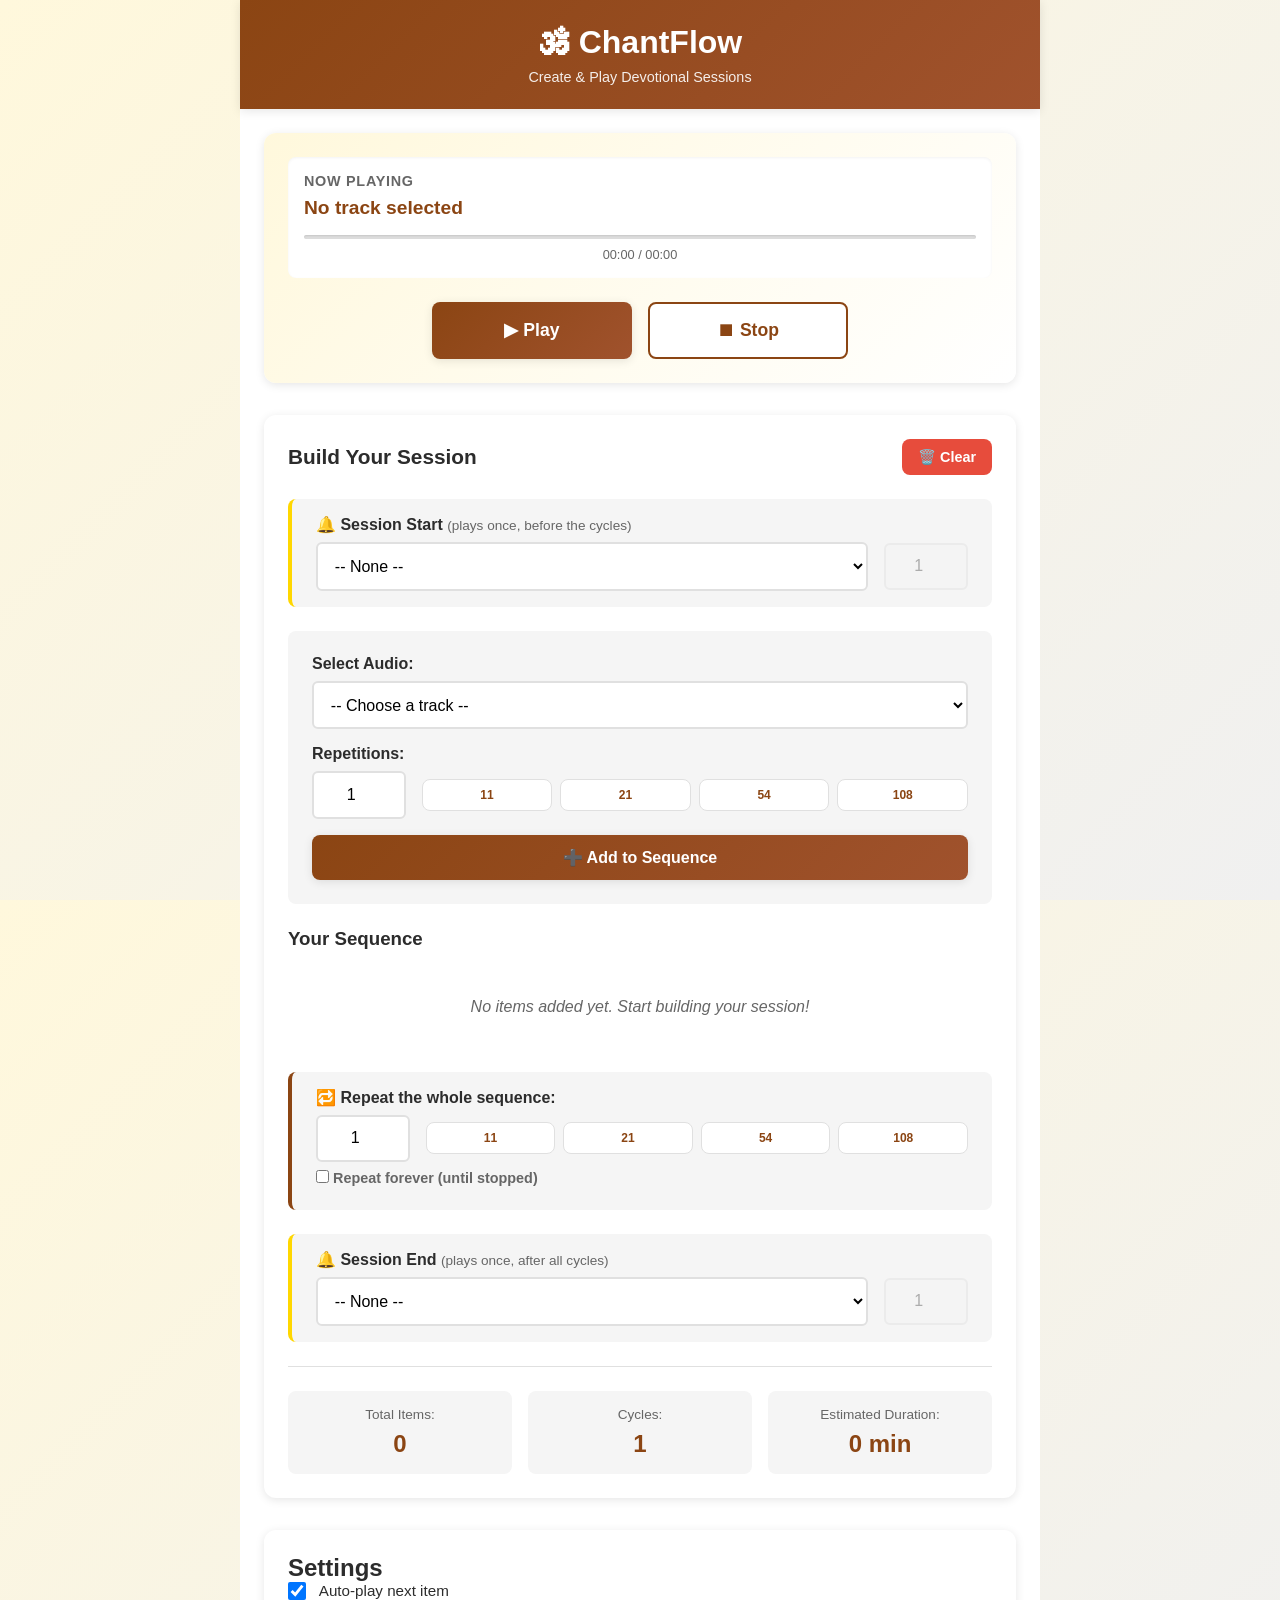
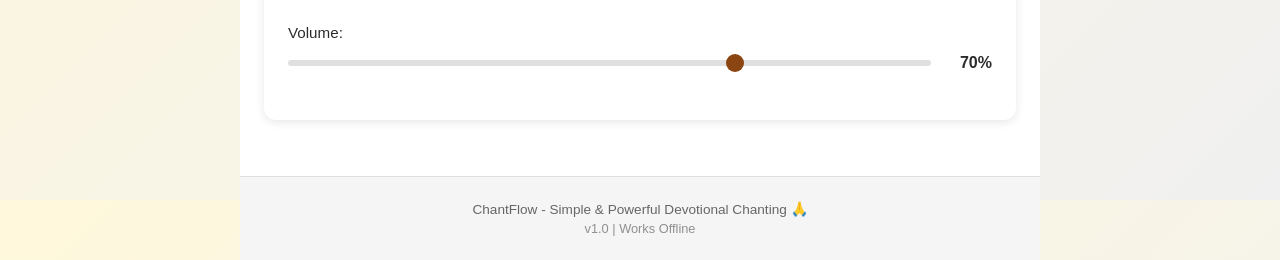
<file: index.html>
<!DOCTYPE html>
<html lang="en">
<head>
    <meta charset="UTF-8">
    <meta name="viewport" content="width=device-width, initial-scale=1.0">
    <meta name="description" content="ChantFlow - Create and play customized devotional chanting sessions">
    <meta name="theme-color" content="#8B4513">
    <meta name="apple-mobile-web-app-capable" content="yes">
    <meta name="apple-mobile-web-app-status-bar-style" content="black-translucent">
    
    <title>🕉 ChantFlow - Devotional Chant Player</title>
    
    <link rel="manifest" href="manifest.json">
    <link rel="icon" type="image/png" sizes="192x192" href="data:image/svg+xml,<svg xmlns='http://www.w3.org/2000/svg' viewBox='0 0 192 192'><rect fill='%238B4513' width='192' height='192'/><text x='50%' y='50%' font-size='100' text-anchor='middle' dy='.3em' fill='%23FFD700'>🕉</text></svg>">
    <link rel="apple-touch-icon" href="data:image/svg+xml,<svg xmlns='http://www.w3.org/2000/svg' viewBox='0 0 180 180'><rect fill='%238B4513' width='180' height='180'/><text x='50%' y='50%' font-size='90' text-anchor='middle' dy='.3em' fill='%23FFD700'>🕉</text></svg>">
    
    <link rel="stylesheet" href="styles.css">
</head>
<body>
    <div class="app-container">
        <!-- Header -->
        <header class="app-header">
            <div class="header-content">
                <h1 class="app-title">🕉 ChantFlow</h1>
                <p class="app-subtitle">Create & Play Devotional Sessions</p>
            </div>
            <button id="installBtn" class="install-btn" style="display: none;">
                📲 Install App
            </button>
        </header>

        <!-- Main Content -->
        <main class="app-main">
            <!-- Player Section -->
            <section class="player-section">
                <div class="player-status">
                    <div class="current-item">
                        <h3>Now Playing</h3>
                        <p id="currentTrack">No track selected</p>
                        <p id="sessionInfo" class="session-info"></p>
                        <p id="cycleInfo" class="cycle-info"></p>
                    </div>
                    <div class="progress-container">
                        <div id="progressBar" class="progress-bar"></div>
                        <p id="timeDisplay" class="time-display">00:00 / 00:00</p>
                    </div>
                </div>
                
                <audio id="audioPlayer"></audio>

                <!-- Player Controls -->
                <div class="player-controls">
                    <button id="playBtn" class="btn btn-large btn-primary">
                        ▶ Play
                    </button>
                    <button id="pauseBtn" class="btn btn-large btn-secondary" style="display: none;">
                        ⏸ Pause
                    </button>
                    <button id="stopBtn" class="btn btn-large btn-secondary">
                        ⏹ Stop
                    </button>
                </div>
            </section>

            <!-- Sequence Builder Section -->
            <section class="builder-section">
                <div class="section-header">
                    <h2>Build Your Session</h2>
                    <button id="clearAllBtn" class="btn btn-small btn-danger" title="Clear all items">
                        🗑️ Clear
                    </button>
                </div>

                <!-- Plays once, before the repeated sequence -->
                <div class="edge-slot">
                    <label for="startTrackSelect">🔔 Session Start <span class="edge-hint">(plays once, before the cycles)</span></label>
                    <div class="edge-row">
                        <select id="startTrackSelect">
                            <option value="">-- None --</option>
                        </select>
                        <input type="number" id="startRepetitions" min="1" max="108" value="1" disabled title="Repetitions" aria-label="Start repetitions">
                    </div>
                </div>

                <div class="track-selector">
                    <label for="trackSelect">Select Audio:</label>
                    <select id="trackSelect">
                        <option value="">-- Choose a track --</option>
                    </select>
                    
                    <label for="repetitionCount">Repetitions:</label>
                    <div class="repeat-input">
                        <input type="number" id="repetitionCount" min="1" max="1008" value="1">
                        <div class="quick-buttons" data-target="repetitionCount">
                            <button class="btn btn-tiny" data-count="11">11</button>
                            <button class="btn btn-tiny" data-count="21">21</button>
                            <button class="btn btn-tiny" data-count="54">54</button>
                            <button class="btn btn-tiny" data-count="108">108</button>
                        </div>
                    </div>

                    <button id="addTrackBtn" class="btn btn-primary">
                        ➕ Add to Sequence
                    </button>
                </div>

                <!-- Sequence List -->
                <div class="sequence-list">
                    <h3>Your Sequence</h3>
                    <div id="sequenceContainer" class="items-list">
                        <p class="empty-message">No items added yet. Start building your session!</p>
                    </div>
                </div>

                <!-- Whole-sequence repeat count -->
                <div class="cycle-control">
                    <label for="sessionCycles">🔁 Repeat the whole sequence:</label>
                    <div class="repeat-input">
                        <input type="number" id="sessionCycles" min="1" max="1008" value="1">
                        <div class="quick-buttons" data-target="sessionCycles">
                            <button class="btn btn-tiny" data-count="11">11</button>
                            <button class="btn btn-tiny" data-count="21">21</button>
                            <button class="btn btn-tiny" data-count="54">54</button>
                            <button class="btn btn-tiny" data-count="108">108</button>
                        </div>
                    </div>
                    <label class="inline-check">
                        <input type="checkbox" id="loopForever">
                        Repeat forever (until stopped)
                    </label>
                </div>

                <!-- Plays once, after the last cycle -->
                <div class="edge-slot">
                    <label for="endTrackSelect">🔔 Session End <span class="edge-hint">(plays once, after all cycles)</span></label>
                    <div class="edge-row">
                        <select id="endTrackSelect">
                            <option value="">-- None --</option>
                        </select>
                        <input type="number" id="endRepetitions" min="1" max="108" value="1" disabled title="Repetitions" aria-label="End repetitions">
                    </div>
                </div>

                <!-- Session Stats -->
                <div class="stats-panel">
                    <div class="stat">
                        <span class="stat-label">Total Items:</span>
                        <span id="totalItems" class="stat-value">0</span>
                    </div>
                    <div class="stat">
                        <span class="stat-label">Cycles:</span>
                        <span id="totalCycles" class="stat-value">1</span>
                    </div>
                    <div class="stat">
                        <span class="stat-label">Estimated Duration:</span>
                        <span id="totalDuration" class="stat-value">0 min</span>
                    </div>
                </div>
            </section>

            <!-- Settings Section -->
            <section class="settings-section">
                <h2>Settings</h2>
                <div class="settings-group">
                    <label>
                        <input type="checkbox" id="autoPlayNext" checked>
                        Auto-play next item
                    </label>
                </div>
                <div class="settings-group">
                    <label for="volumeControl">Volume:</label>
                    <div class="volume-control">
                        <input type="range" id="volumeControl" min="0" max="100" value="70">
                        <span id="volumeDisplay">70%</span>
                    </div>
                </div>
            </section>
        </main>

        <!-- Footer -->
        <footer class="app-footer">
            <p>ChantFlow - Simple & Powerful Devotional Chanting 🙏</p>
            <p class="version">v1.0 | Works Offline</p>
        </footer>
    </div>

    <script src="app.js"></script>
    <script>
        if ('serviceWorker' in navigator) {
            navigator.serviceWorker.register('service-worker.js').catch(err => {
                console.log('ServiceWorker registration failed:', err);
            });
        }
    </script>
</body>
</html>
</file>
<file: styles.css>
/* ChantFlow Stylesheet */

* {
    margin: 0;
    padding: 0;
    box-sizing: border-box;
}

:root {
    --primary-color: #8B4513;
    --primary-light: #A0522D;
    --primary-dark: #6B3410;
    --accent-color: #FFD700;
    --accent-light: #FFF8DC;
    --text-color: #2C2C2C;
    --text-light: #666666;
    --bg-color: #FFF;
    --bg-light: #F5F5F5;
    --border-color: #E0E0E0;
    --success-color: #27AE60;
    --danger-color: #E74C3C;
    --shadow: 0 2px 10px rgba(0, 0, 0, 0.1);
    --shadow-lg: 0 4px 20px rgba(0, 0, 0, 0.15);
}

html, body {
    height: 100%;
    font-family: -apple-system, BlinkMacSystemFont, 'Segoe UI', Roboto, Oxygen, Ubuntu, Cantarell, sans-serif;
    background: linear-gradient(135deg, var(--accent-light) 0%, #F0F0F0 100%);
    color: var(--text-color);
}

body {
    overflow-x: hidden;
}

/* Container & Layout */
.app-container {
    display: flex;
    flex-direction: column;
    min-height: 100vh;
    max-width: 800px;
    margin: 0 auto;
    background: var(--bg-color);
}

.app-header {
    background: linear-gradient(135deg, var(--primary-color) 0%, var(--primary-light) 100%);
    color: white;
    padding: 1.5rem;
    text-align: center;
    box-shadow: var(--shadow);
    display: flex;
    justify-content: space-between;
    align-items: center;
    gap: 1rem;
}

.header-content {
    flex: 1;
}

.app-title {
    font-size: 2rem;
    margin-bottom: 0.5rem;
}

.app-subtitle {
    font-size: 0.9rem;
    opacity: 0.9;
}

.install-btn {
    background: var(--accent-color);
    color: var(--text-color);
    border: none;
    padding: 0.7rem 1.2rem;
    border-radius: 20px;
    font-weight: 600;
    cursor: pointer;
    transition: transform 0.2s, box-shadow 0.2s;
    white-space: nowrap;
}

.install-btn:hover {
    transform: translateY(-2px);
    box-shadow: var(--shadow);
}

.app-main {
    flex: 1;
    padding: 1.5rem;
    overflow-y: auto;
}

.app-footer {
    background: #F5F5F5;
    border-top: 1px solid var(--border-color);
    padding: 1.5rem;
    text-align: center;
    color: var(--text-light);
    font-size: 0.85rem;
}

.version {
    font-size: 0.8rem;
    margin-top: 0.3rem;
    opacity: 0.7;
}

/* Sections */
section {
    margin-bottom: 2rem;
    background: white;
    padding: 1.5rem;
    border-radius: 12px;
    box-shadow: var(--shadow);
}

.section-header {
    display: flex;
    justify-content: space-between;
    align-items: center;
    margin-bottom: 1.5rem;
}

.section-header h2 {
    margin: 0;
    font-size: 1.3rem;
}

/* Player Section */
.player-section {
    background: linear-gradient(135deg, var(--accent-light) 0%, white 100%);
}

.player-status {
    margin-bottom: 1.5rem;
    padding: 1rem;
    background: white;
    border-radius: 8px;
    box-shadow: inset 0 1px 3px rgba(0, 0, 0, 0.05);
}

.current-item h3 {
    font-size: 0.9rem;
    color: var(--text-light);
    margin-bottom: 0.5rem;
    text-transform: uppercase;
    letter-spacing: 0.05em;
}

.current-item p {
    font-size: 1.2rem;
    font-weight: 600;
    color: var(--primary-color);
    word-break: break-word;
}

.session-info {
    font-size: 0.9rem;
    color: var(--text-light);
    margin-top: 0.3rem;
}

.cycle-info {
    font-size: 0.9rem;
    font-weight: 600;
    color: var(--primary-color);
    margin-top: 0.2rem;
}

.progress-container {
    margin-top: 1rem;
}

.progress-bar {
    height: 4px;
    background: #DDD;
    border-radius: 2px;
    overflow: hidden;
    margin-bottom: 0.5rem;
    box-shadow: inset 0 1px 2px rgba(0, 0, 0, 0.1);
}

.progress-bar::after {
    display: block;
    height: 100%;
    background: linear-gradient(90deg, var(--primary-color), var(--accent-color));
    width: 0%;
    content: '';
    transition: width 0.1s linear;
}

.time-display {
    font-size: 0.8rem;
    color: var(--text-light);
    text-align: center;
}

.player-controls {
    display: flex;
    gap: 1rem;
    justify-content: center;
}

/* Buttons */
.btn {
    padding: 0.8rem 1.2rem;
    border: none;
    border-radius: 8px;
    font-weight: 600;
    cursor: pointer;
    transition: all 0.3s ease;
    font-size: 1rem;
    display: inline-flex;
    align-items: center;
    justify-content: center;
    gap: 0.5rem;
}

.btn:active {
    transform: scale(0.98);
}

.btn-large {
    padding: 1rem 1.5rem;
    font-size: 1.1rem;
    flex: 1;
    max-width: 200px;
}

.btn-primary {
    background: linear-gradient(135deg, var(--primary-color), var(--primary-light));
    color: white;
    box-shadow: var(--shadow);
}

.btn-primary:hover {
    transform: translateY(-2px);
    box-shadow: var(--shadow-lg);
}

.btn-secondary {
    background: white;
    color: var(--primary-color);
    border: 2px solid var(--primary-color);
}

.btn-secondary:hover {
    background: var(--bg-light);
}

.btn-small {
    padding: 0.6rem 1rem;
    font-size: 0.9rem;
}

.btn-tiny {
    padding: 0.5rem 0.8rem;
    font-size: 0.75rem;
}

.btn-danger {
    background: var(--danger-color);
    color: white;
}

.btn-danger:hover {
    background: #C0392B;
}

/* Track Selector */
.track-selector {
    background: var(--bg-light);
    padding: 1.5rem;
    border-radius: 8px;
    margin-bottom: 1.5rem;
}

.track-selector label {
    display: block;
    font-weight: 600;
    margin: 1rem 0 0.5rem 0;
    color: var(--text-color);
}

.track-selector label:first-child {
    margin-top: 0;
}

.track-selector select {
    width: 100%;
    padding: 0.8rem;
    border: 2px solid var(--border-color);
    border-radius: 6px;
    font-size: 1rem;
    background: white;
    cursor: pointer;
    transition: border-color 0.2s;
}

.track-selector select:focus {
    outline: none;
    border-color: var(--primary-color);
}

.repeat-input {
    display: flex;
    gap: 1rem;
    align-items: center;
    margin-bottom: 1rem;
}

.repeat-input input {
    flex: 0 0 80px;
    padding: 0.8rem;
    border: 2px solid var(--border-color);
    border-radius: 6px;
    font-size: 1rem;
    text-align: center;
}

.repeat-input input:focus {
    outline: none;
    border-color: var(--primary-color);
}

.quick-buttons {
    display: flex;
    gap: 0.5rem;
    flex-wrap: wrap;
    flex: 1;
}

.quick-buttons .btn {
    flex: 1;
    min-width: 50px;
    background: white;
    border: 1px solid var(--border-color);
    color: var(--primary-color);
    font-weight: 600;
    padding: 0.5rem 0.8rem;
}

.quick-buttons .btn:hover {
    background: var(--accent-light);
    border-color: var(--primary-color);
}

#addTrackBtn {
    width: 100%;
}

/* Start / End Slots */
.edge-slot {
    background: var(--bg-light);
    padding: 1rem 1.5rem;
    border-radius: 8px;
    border-left: 4px solid var(--accent-color);
    margin-bottom: 1.5rem;
}

.edge-slot > label {
    display: block;
    font-weight: 600;
    margin-bottom: 0.5rem;
}

.edge-hint {
    font-weight: 400;
    font-size: 0.85rem;
    color: var(--text-light);
}

.edge-row {
    display: flex;
    gap: 1rem;
    align-items: center;
}

.edge-row select {
    flex: 1;
    min-width: 0;
    padding: 0.8rem;
    border: 2px solid var(--border-color);
    border-radius: 6px;
    font-size: 1rem;
    background: white;
    cursor: pointer;
    transition: border-color 0.2s;
}

.edge-row input {
    flex: 0 0 80px;
    padding: 0.8rem;
    border: 2px solid var(--border-color);
    border-radius: 6px;
    font-size: 1rem;
    text-align: center;
}

.edge-row select:focus,
.edge-row input:focus {
    outline: none;
    border-color: var(--primary-color);
}

.edge-row input:disabled {
    opacity: 0.45;
    cursor: not-allowed;
}

/* Whole-Sequence Repeat */
.cycle-control {
    background: var(--bg-light);
    padding: 1rem 1.5rem;
    border-radius: 8px;
    border-left: 4px solid var(--primary-color);
    margin: 1.5rem 0;
}

.cycle-control > label {
    display: block;
    font-weight: 600;
    margin-bottom: 0.5rem;
}

.cycle-control .repeat-input {
    margin-bottom: 0.5rem;
}

.cycle-control input:disabled {
    opacity: 0.45;
    cursor: not-allowed;
}

.inline-check {
    display: flex;
    align-items: center;
    gap: 0.5rem;
    font-size: 0.9rem;
    color: var(--text-light);
    cursor: pointer;
}

.inline-check input {
    width: auto;
    cursor: pointer;
}

/* Sequence List */
.sequence-list h3 {
    margin-bottom: 1rem;
}

.items-list {
    display: flex;
    flex-direction: column;
    gap: 0.8rem;
}

.empty-message {
    text-align: center;
    padding: 2rem;
    color: var(--text-light);
    font-style: italic;
}

.sequence-item {
    display: flex;
    align-items: center;
    justify-content: space-between;
    padding: 1rem;
    background: var(--bg-light);
    border-left: 4px solid var(--primary-color);
    border-radius: 6px;
    transition: all 0.2s;
}

.sequence-item:hover {
    box-shadow: var(--shadow);
    transform: translateX(2px);
}

.item-content {
    display: flex;
    align-items: center;
    gap: 1rem;
    flex: 1;
}

.item-number {
    display: flex;
    align-items: center;
    justify-content: center;
    width: 32px;
    height: 32px;
    background: var(--primary-color);
    color: white;
    border-radius: 50%;
    font-weight: bold;
    font-size: 0.9rem;
    flex-shrink: 0;
}

.item-details h4 {
    margin: 0 0 0.3rem 0;
    font-size: 1rem;
}

.item-details p {
    font-size: 0.85rem;
    color: var(--text-light);
    margin: 0;
}

.remove-btn {
    background: none;
    border: none;
    font-size: 1.5rem;
    cursor: pointer;
    color: var(--danger-color);
    padding: 0.5rem;
    transition: transform 0.2s;
}

.remove-btn:hover {
    transform: scale(1.2);
}

/* Stats Panel */
.stats-panel {
    display: grid;
    grid-template-columns: repeat(3, 1fr);
    gap: 1rem;
    margin-top: 1.5rem;
    padding-top: 1.5rem;
    border-top: 1px solid var(--border-color);
}

.stat {
    padding: 1rem;
    background: var(--bg-light);
    border-radius: 8px;
    text-align: center;
}

.stat-label {
    display: block;
    font-size: 0.85rem;
    color: var(--text-light);
    margin-bottom: 0.5rem;
}

.stat-value {
    display: block;
    font-size: 1.5rem;
    font-weight: bold;
    color: var(--primary-color);
}

/* Settings Section */
.settings-group {
    margin-bottom: 1.5rem;
}

.settings-group label {
    display: flex;
    align-items: center;
    gap: 0.8rem;
    margin-bottom: 0.8rem;
    cursor: pointer;
    font-size: 0.95rem;
}

.settings-group input[type="checkbox"] {
    width: 18px;
    height: 18px;
    cursor: pointer;
}

.volume-control {
    display: flex;
    align-items: center;
    gap: 1rem;
}

.volume-control input[type="range"] {
    flex: 1;
    height: 6px;
    border-radius: 3px;
    background: var(--border-color);
    outline: none;
    -webkit-appearance: none;
}

.volume-control input[type="range"]::-webkit-slider-thumb {
    -webkit-appearance: none;
    appearance: none;
    width: 18px;
    height: 18px;
    border-radius: 50%;
    background: var(--primary-color);
    cursor: pointer;
}

.volume-control input[type="range"]::-moz-range-thumb {
    width: 18px;
    height: 18px;
    border-radius: 50%;
    background: var(--primary-color);
    cursor: pointer;
    border: none;
}

#volumeDisplay {
    min-width: 45px;
    text-align: right;
    font-weight: 600;
}

/* Responsive Design */
@media (max-width: 600px) {
    .app-header {
        flex-direction: column;
        text-align: center;
    }

    .app-title {
        font-size: 1.5rem;
    }

    .header-content {
        width: 100%;
    }

    .app-main {
        padding: 1rem;
    }

    section {
        padding: 1rem;
        margin-bottom: 1.5rem;
    }

    .player-controls {
        flex-direction: column;
    }

    .btn-large {
        max-width: none;
        width: 100%;
    }

    .stats-panel {
        grid-template-columns: 1fr;
    }

    .section-header {
        flex-direction: column;
        align-items: flex-start;
        gap: 1rem;
    }

    .section-header .btn-small {
        width: 100%;
    }

    .repeat-input {
        flex-direction: column;
    }

    .edge-slot,
    .cycle-control {
        padding: 1rem;
    }

    .quick-buttons {
        width: 100%;
    }

    .quick-buttons .btn {
        flex: 1;
    }
}

/* Animations */
@keyframes fadeIn {
    from {
        opacity: 0;
        transform: translateY(10px);
    }
    to {
        opacity: 1;
        transform: translateY(0);
    }
}

.sequence-item {
    animation: fadeIn 0.3s ease;
}

/* Dark mode support */
@media (prefers-color-scheme: dark) {
    :root {
        --text-color: #F0F0F0;
        --text-light: #ACACAC;
        --bg-color: #1E1E1E;
        --bg-light: #2D2D2D;
        --border-color: #404040;
    }

    html, body {
        background: linear-gradient(135deg, #2D2D2D 0%, #1E1E1E 100%);
    }

    .app-footer {
        background: #2D2D2D;
        border-top-color: var(--border-color);
    }

    section {
        background: #2D2D2D;
    }

    .player-status,
    .track-selector,
    .edge-slot,
    .cycle-control,
    .progress-bar {
        background: #1E1E1E;
    }

    .track-selector select,
    .repeat-input input,
    .edge-row select,
    .edge-row input {
        background: #1E1E1E;
        color: var(--text-color);
        border-color: var(--border-color);
    }

    .sequence-item,
    .stat {
        background: #1E1E1E;
        border-color: var(--border-color);
    }

    .progress-bar {
        background: #404040;
    }
}

/* Print Styles */
@media print {
    .player-controls,
    .install-btn,
    .remove-btn,
    #addTrackBtn,
    #clearAllBtn {
        display: none;
    }
}
</file>
